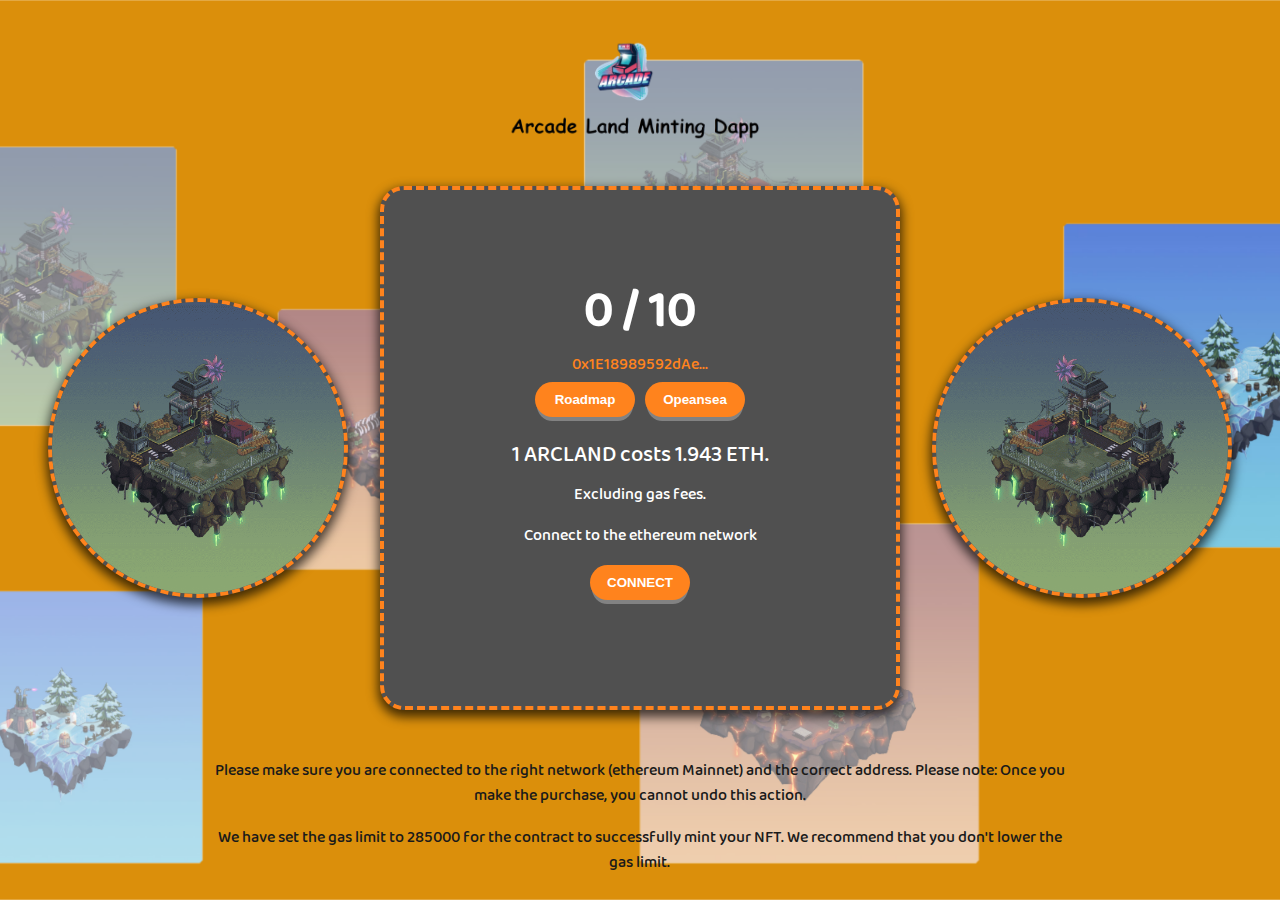
<file: index.html>
<!DOCTYPE html>
<html lang="en">
  <head>
    <meta charset="utf-8" />
    <base href="/" />
    <link rel="icon" href="/favicon.ico" />
    <meta name="viewport" content="width=device-width,initial-scale=1" />
    <meta name="theme-color" content="#000000" />
    <link rel="stylesheet" href="/config/theme.css" />
    <link rel="apple-touch-icon" href="/favicon.ico" />
    <link rel="manifest" href="/manifest.json" />
    <title>Arcade Digital Land</title>
    <meta name="description" content="Raffle Mint is live!!" />
    <link href="/static/css/main.b3be25c8.chunk.css" rel="stylesheet" />
  </head>
  <body>
    <noscript>You need to enable JavaScript to run this app.</noscript>
    <div id="root"></div>
    <script>
      !(function (e) {
        function t(t) {
          for (
            var n, u, a = t[0], c = t[1], l = t[2], f = 0, s = [];
            f < a.length;
            f++
          )
            (u = a[f]),
              Object.prototype.hasOwnProperty.call(o, u) &&
                o[u] &&
                s.push(o[u][0]),
              (o[u] = 0);
          for (n in c)
            Object.prototype.hasOwnProperty.call(c, n) && (e[n] = c[n]);
          for (p && p(t); s.length; ) s.shift()();
          return i.push.apply(i, l || []), r();
        }
        function r() {
          for (var e, t = 0; t < i.length; t++) {
            for (var r = i[t], n = !0, a = 1; a < r.length; a++) {
              var c = r[a];
              0 !== o[c] && (n = !1);
            }
            n && (i.splice(t--, 1), (e = u((u.s = r[0]))));
          }
          return e;
        }
        var n = {},
          o = { 1: 0 },
          i = [];
        function u(t) {
          if (n[t]) return n[t].exports;
          var r = (n[t] = { i: t, l: !1, exports: {} });
          return e[t].call(r.exports, r, r.exports, u), (r.l = !0), r.exports;
        }
        (u.e = function (e) {
          var t = [],
            r = o[e];
          if (0 !== r)
            if (r) t.push(r[2]);
            else {
              var n = new Promise(function (t, n) {
                r = o[e] = [t, n];
              });
              t.push((r[2] = n));
              var i,
                a = document.createElement("script");
              (a.charset = "utf-8"),
                (a.timeout = 120),
                u.nc && a.setAttribute("nonce", u.nc),
                (a.src = (function (e) {
                  return (
                    u.p +
                    "static/js/" +
                    ({}[e] || e) +
                    "." +
                    { 3: "1414eae9" }[e] +
                    ".chunk.js"
                  );
                })(e));
              var c = new Error();
              i = function (t) {
                (a.onerror = a.onload = null), clearTimeout(l);
                var r = o[e];
                if (0 !== r) {
                  if (r) {
                    var n = t && ("load" === t.type ? "missing" : t.type),
                      i = t && t.target && t.target.src;
                    (c.message =
                      "Loading chunk " +
                      e +
                      " failed.\n(" +
                      n +
                      ": " +
                      i +
                      ")"),
                      (c.name = "ChunkLoadError"),
                      (c.type = n),
                      (c.request = i),
                      r[1](c);
                  }
                  o[e] = void 0;
                }
              };
              var l = setTimeout(function () {
                i({ type: "timeout", target: a });
              }, 12e4);
              (a.onerror = a.onload = i), document.head.appendChild(a);
            }
          return Promise.all(t);
        }),
          (u.m = e),
          (u.c = n),
          (u.d = function (e, t, r) {
            u.o(e, t) ||
              Object.defineProperty(e, t, { enumerable: !0, get: r });
          }),
          (u.r = function (e) {
            "undefined" != typeof Symbol &&
              Symbol.toStringTag &&
              Object.defineProperty(e, Symbol.toStringTag, { value: "Module" }),
              Object.defineProperty(e, "__esModule", { value: !0 });
          }),
          (u.t = function (e, t) {
            if ((1 & t && (e = u(e)), 8 & t)) return e;
            if (4 & t && "object" == typeof e && e && e.__esModule) return e;
            var r = Object.create(null);
            if (
              (u.r(r),
              Object.defineProperty(r, "default", { enumerable: !0, value: e }),
              2 & t && "string" != typeof e)
            )
              for (var n in e)
                u.d(
                  r,
                  n,
                  function (t) {
                    return e[t];
                  }.bind(null, n)
                );
            return r;
          }),
          (u.n = function (e) {
            var t =
              e && e.__esModule
                ? function () {
                    return e.default;
                  }
                : function () {
                    return e;
                  };
            return u.d(t, "a", t), t;
          }),
          (u.o = function (e, t) {
            return Object.prototype.hasOwnProperty.call(e, t);
          }),
          (u.p = "/"),
          (u.oe = function (e) {
            throw (console.error(e), e);
          });
        var a = (this.webpackJsonphashlips_nft_minting_dapp =
            this.webpackJsonphashlips_nft_minting_dapp || []),
          c = a.push.bind(a);
        (a.push = t), (a = a.slice());
        for (var l = 0; l < a.length; l++) t(a[l]);
        var p = c;
        r();
      })([]);
    </script>
    <script src="/static/js/2.87810e23.chunk.js"></script>
    <script src="/static/js/main.8dcf6ae6.chunk.js"></script>
  </body>
</html>
</file>
<file: config/theme.css>
:root {
  --primary: #db8f0b;
  --primary-text: #1a1a1a;
  --secondary: #ff831d;
  --secondary-text: #ffffff;
  --accent: #505050;
  --accent-text: #ffffff;
}
</file>
<file: static/css/main.b3be25c8.chunk.css>
a,abbr,acronym,address,applet,article,aside,audio,b,big,blockquote,body,canvas,caption,center,cite,code,dd,del,details,dfn,div,dl,dt,em,embed,fieldset,figcaption,figure,footer,form,h1,h2,h3,h4,h5,h6,header,hgroup,html,i,iframe,img,ins,kbd,label,legend,li,mark,menu,nav,object,ol,output,p,pre,q,ruby,s,samp,section,small,span,strike,strong,sub,summary,sup,table,tbody,td,tfoot,th,thead,time,tr,tt,u,ul,var,video{margin:0;padding:0;border:0;font-size:100%;font:inherit;vertical-align:baseline}article,aside,details,figcaption,figure,footer,header,hgroup,menu,nav,section{display:block}body{line-height:1}ol,ul{list-style:none}blockquote,q{quotes:none}blockquote:after,blockquote:before,q:after,q:before{content:"";content:none}table{border-collapse:collapse;border-spacing:0}@font-face{font-family:"coder";src:local("coder"),url(/static/media/font.617a0a92.woff) format("woff")}body{font-family:"coder","Roboto","Oxygen","Ubuntu","Cantarell","Fira Sans","Droid Sans","Helvetica Neue",sans-serif;-webkit-font-smoothing:antialiased;-moz-osx-font-smoothing:grayscale}*,body{margin:0}*{padding:0;box-sizing:border-box}code{font-family:source-code-pro,Menlo,Monaco,Consolas,"Courier New",monospace}body::-webkit-scrollbar{display:none}body{-ms-overflow-style:none;scrollbar-width:none}html{background-color:"#4C4C4C"}div{-webkit-user-select:none;-ms-user-select:none;user-select:none;-o-user-select:none}
/*# sourceMappingURL=main.b3be25c8.chunk.css.map */
</file>
